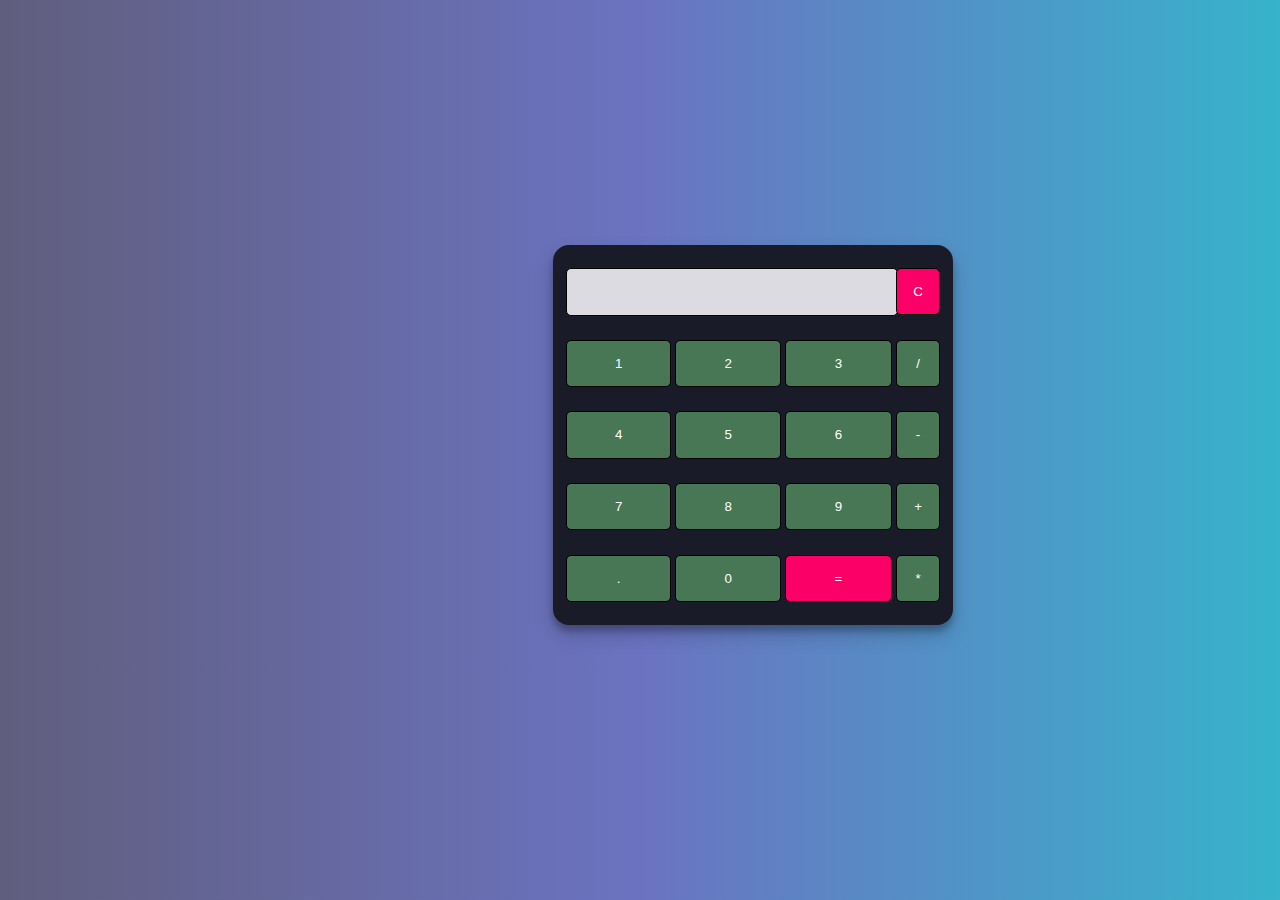
<file: Level2/Task1/Calculator/index.html>
<!DOCTYPE html>
<html lang="en">

<head>
    <meta charset="UTF-8">
    <meta http-equiv="X-UA-Compatible" content="IE=edge">
    <meta name="viewport" content="width=device-width, initial-scale=1.0">
    <title>calculator</title>
    <link rel="stylesheet" href="style.css">
</head>
<table class="calculator">
    <tr>
        <td colspan="3"> <input class="display-box" type="text" id="result" disabled /> </td>


        <td> <input type="button" value="C" onclick="clearScreen()" id="btn" /> </td>
    </tr>
    <tr>
        <td> <input type="button" value="1" onclick="display('1')" /> </td>
        <td> <input type="button" value="2" onclick="display('2')" /> </td>
        <td> <input type="button" value="3" onclick="display('3')" /> </td>
        <td> <input type="button" value="/" onclick="display('/')" /> </td>
    </tr>
    <tr>
        <td> <input type="button" value="4" onclick="display('4')" /> </td>
        <td> <input type="button" value="5" onclick="display('5')" /> </td>
        <td> <input type="button" value="6" onclick="display('6')" /> </td>
        <td> <input type="button" value="-" onclick="display('-')" /> </td>
    </tr>
    <tr>
        <td> <input type="button" value="7" onclick="display('7')" /> </td>
        <td> <input type="button" value="8" onclick="display('8')" /> </td>
        <td> <input type="button" value="9" onclick="display('9')" /> </td>
        <td> <input type="button" value="+" onclick="display('+')" /> </td>
    </tr>
    <tr>
        <td> <input type="button" value="." onclick="display('.')" /> </td>
        <td> <input type="button" value="0" onclick="display('0')" /> </td>

        <td> <input type="button" value="=" onclick="calculate()" id="btn" /> </td>
        <td> <input type="button" value="*" onclick="display('*')" /> </td>
    </tr>
</table>

<script type="text/javascript" src="script.js"></script>

</body>

</html>
</file>
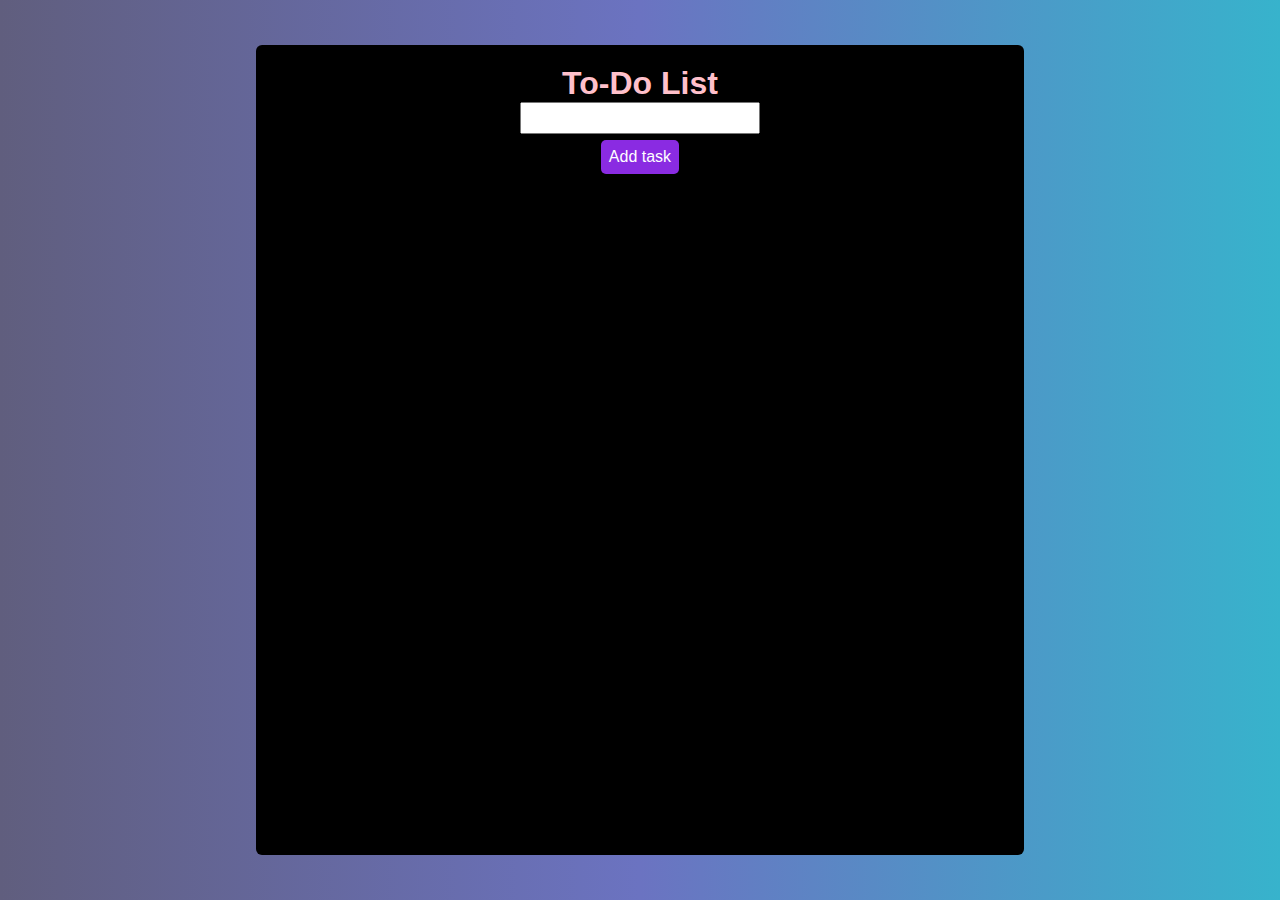
<file: Level2/Task3/To-Do-webapp/index.html>
<!DOCTYPE html>
<html lang="en">

<head>
    <meta charset="UTF-8">
    <meta http-equiv="X-UA-Compatible" content="IE=edge">
    <meta name="viewport" content="width=device-width, initial-scale=1.0">
    <link rel="stylesheet" href="style.css">
    <title>To-Do WebApp</title>
</head>

<body>
    <div class="todo-list">
        <header>
            <h1 class="title">To-Do List</h1>
            <form action="">
                <input type="text" class="txt-area" maxlength="20">
            </form>
            <button class="add">Add task</button>
        </header>

        <main>
            <div>
                <ul class="task-list"></ul>
            </div>
        </main>

       
    </div>

    <script src="script.js"></script>
</body>

</html>
</file>
<file: Level2/Task1/Calculator/style.css>
body {
    background-image: linear-gradient(to right, #605e7e, #6b73c1, #37b3cc);
}
.calculator {
    padding: 10px;
    border-radius: 1em;
    height: 380px;
    width: 400px;
    margin: 245px 335px 43px 545px;
    background-color: #191b28;
    box-shadow: rgba(0, 0, 0, 0.19) 0px 10px 20px, rgba(0, 0, 0, 0.23) 0px 6px 6px;
}

.display-box {
    font-family:  sans-serif;
    background-color: #dcdbe1;
    border: solid black 0.5px;
    color: black;
    border-radius: 5px;
    width: 100%;
    height: 65%;
}

#btn {
    background-color: #fb0066;
}

input[type=button] {
    font-family: 'Orbitron', sans-serif;
    background-color: #477755;
    color: white;
    border: solid black 0.5px;
    width: 100%;
    border-radius: 5px;
    height: 70%;
    outline: none;
}

input:active[type=button] {
    background: #e5e5e5;
    -webkit-box-shadow: inset 0px 0px 5px #c1c1c1;
    -moz-box-shadow: inset 0px 0px 5px #c1c1c1;
    box-shadow: inset 0px 0px 5px #c1c1c1;
}
</file>
<file: Level2/Task3/To-Do-webapp/style.css>
* {
    margin: 0;
    padding: 0;
    box-sizing: border-box;
    font-family: Verdana, Geneva, Tahoma, sans-serif;
}

body {
    height: 100vh;
    width: 100%;
    display: flex;
    justify-content: center;
    align-items: center;
    background-image: linear-gradient(to right, #605e7e, #6b73c1, #37b3cc);

}


h1 {
    color: pink;
}

.todo-list {
    height: 100%;
    width: 100%;
    display: flex;
    justify-content: space-around;
    align-items: center;
    flex-direction: column;
    background-color: black;
    margin: 50px 2%;
    ;
    border-radius: 6px;
}

.todo-list header {
    height: 20%;
    width: 100%;
    text-align: center;
}

.todo-list header input {
    padding: 5px;
    font-size: 1rem;
    width: 15em;
    text-align: center;
}

.todo-list footer {
    height: 10%;
    width: 100%;
}

.clear {
    transform: translate(50%, 10%);
}

.clear,
.add {
    padding: 8px;
    margin: 6px;
    border-radius: 5px;
    font-size: 1rem;
    border: none;
    color: white;
    background-color: blueviolet;
}

.todo-list main {
    height: 60%;
    width: 100%;
    display: flex;
    flex-direction: column;
    justify-content: center;
    text-align: center;
}

.todo-list main li {
    margin: 15px 0;
    display: flex;
    justify-content: space-around;
    align-items: center;
    text-decoration: none;
}

.todo-list main button {
    padding: 5px;
    border-radius: 5px;
    border: none;
    color: white;
    z-index: 2;
}

.edit-button {
    background-color: rgb(0, 117, 255);
}

.delete-button {
    background-color: red;
}

.task-content {
    width: 12em;
    padding: 5px;
    border: none;
    background-color: rgb(156, 200, 214);
    font-size: .85rem;
}

.task-list-item {
    height: 3em;
    background-color: rgb(156, 200, 214);
}



@media(min-width: 640px) {
    .todo-list {
        height: 95%;
        width: 80%;
    }

    .todo-list header {
        height: 30%;
    }
}

@media(min-width: 800px) {
    .todo-list {
        height: 90%;
        width: 80%;
    }
}

@media(min-width: 1024px) {
    .todo-list {
        height: 90%;
        width: 60%;
    }
}
</file>
